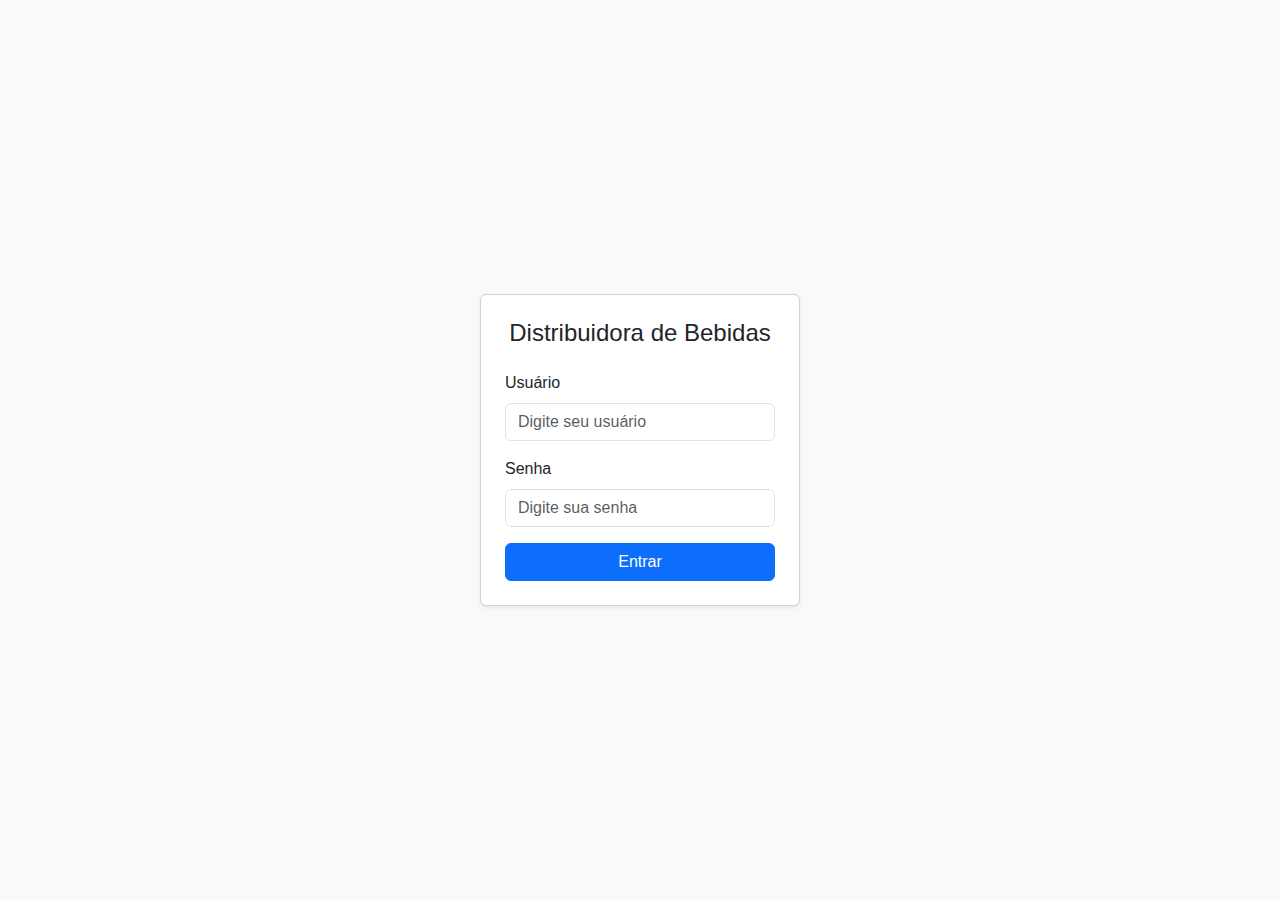
<file: index.html>
<!DOCTYPE html>
<html lang="en">
<head>
  <meta charset="UTF-8">
  <meta name="viewport" content="width=device-width, initial-scale=1.0">
  <title>Login - Distribuidora de Bebidas</title>
  <link href="https://cdn.jsdelivr.net/npm/bootstrap@5.3.1/dist/css/bootstrap.min.css" rel="stylesheet">
  <link rel="stylesheet" href="style.css">
  <script src="https://code.jquery.com/jquery-3.6.0.min.js"></script>
</head>
<body class="bg-light">
  <div class="container d-flex justify-content-center align-items-center vh-100">
    <div class="card p-4 shadow-sm" style="width: 20rem;">
      <h4 class="text-center mb-4">Distribuidora de Bebidas</h4>
      <form id="loginForm">
        <div class="mb-3">
          <label for="username" class="form-label">Usuário</label>
          <input type="text" id="username" name="username" class="form-control" placeholder="Digite seu usuário" required>
        </div>
        <div class="mb-3">
          <label for="password" class="form-label">Senha</label>
          <input type="password" id="password" name="password" class="form-control" placeholder="Digite sua senha" required>
        </div>
        <button type="submit" class="btn btn-primary w-100">Entrar</button>
      </form>
    </div>
  </div>

  <script>
    $(document).ready(function() {
      $('#loginForm').on('submit', function(e) {
        e.preventDefault();
        
        const username = $('#username').val();
        const password = $('#password').val();
        
        $.ajax({
          url: 'https://trabalho-ads-backend.onrender.com/login',
          method: 'POST',
          contentType: 'application/json',
          data: JSON.stringify({
            username: username,
            password: password
          }),
          success: function(response) {
            window.location.href = 'dashboard.html';
          },
          error: function(xhr) {
            alert('Erro no login: Credenciais inválidas');
          }
        });
      });
    });
  </script>
</body>
</html>
</file>
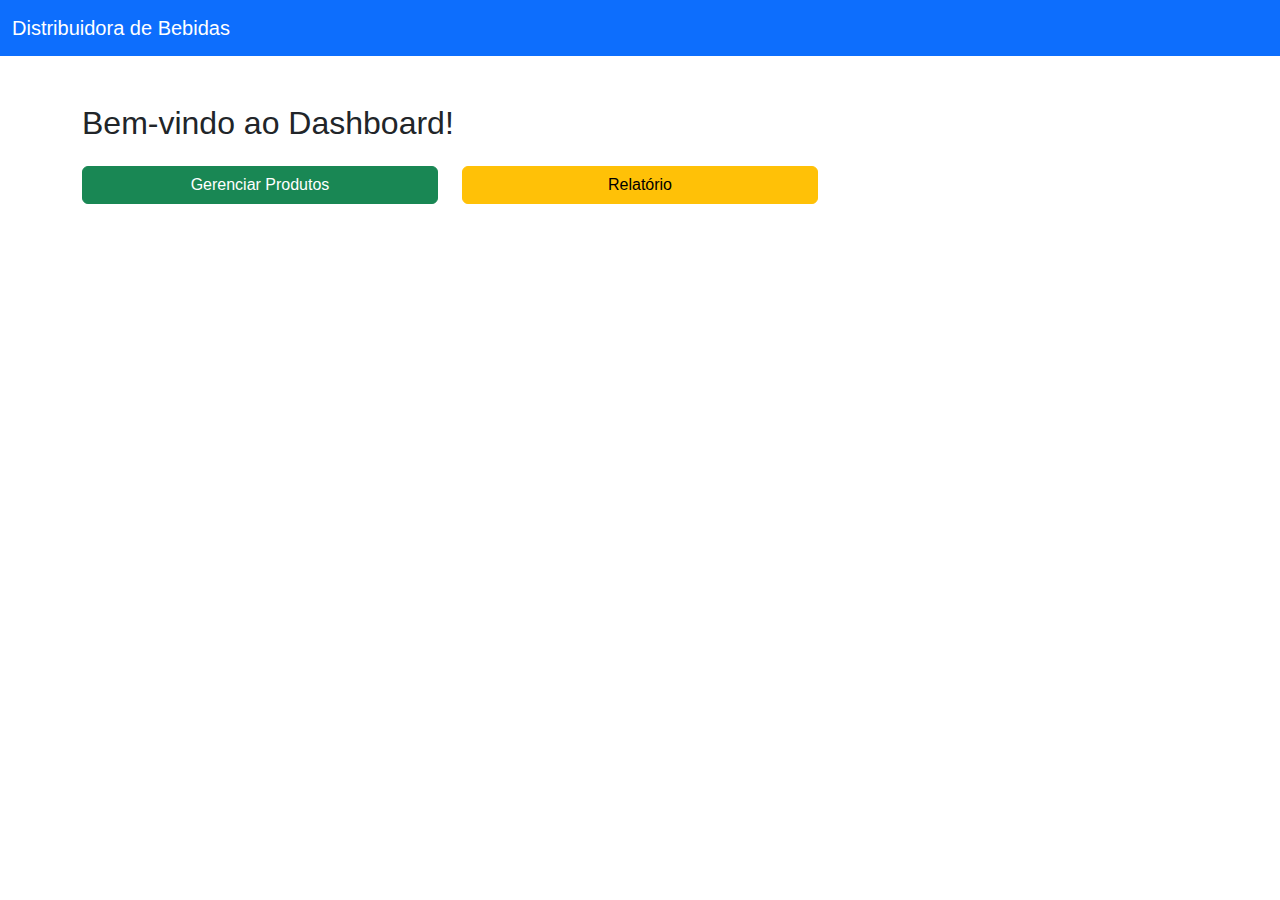
<file: dashboard.html>
<!DOCTYPE html>
<html lang="en">
<head>
  <meta charset="UTF-8">
  <meta name="viewport" content="width=device-width, initial-scale=1.0">
  <title>Dashboard - Distribuidora de Bebidas</title>
  <link href="https://cdn.jsdelivr.net/npm/bootstrap@5.3.1/dist/css/bootstrap.min.css" rel="stylesheet">
  <link rel="stylesheet" href="style.css">
</head>
<body>
  <nav class="navbar navbar-dark bg-primary">
    <div class="container-fluid">
      <a class="navbar-brand" href="/dashboard.html">Distribuidora de Bebidas</a>
    </div>
  </nav>
  <div class="container mt-5">
    <h2>Bem-vindo ao Dashboard!</h2>
    <div class="row mt-4">
      <div class="col-md-4">
        <a href="products.html" class="btn btn-success w-100">Gerenciar Produtos</a>
      </div>
      <div class="col-md-4">
        <a href="report.html" class="btn btn-warning w-100">Relatório</a>
      </div>
    </div>
  </div>
</body>
</html>
</file>
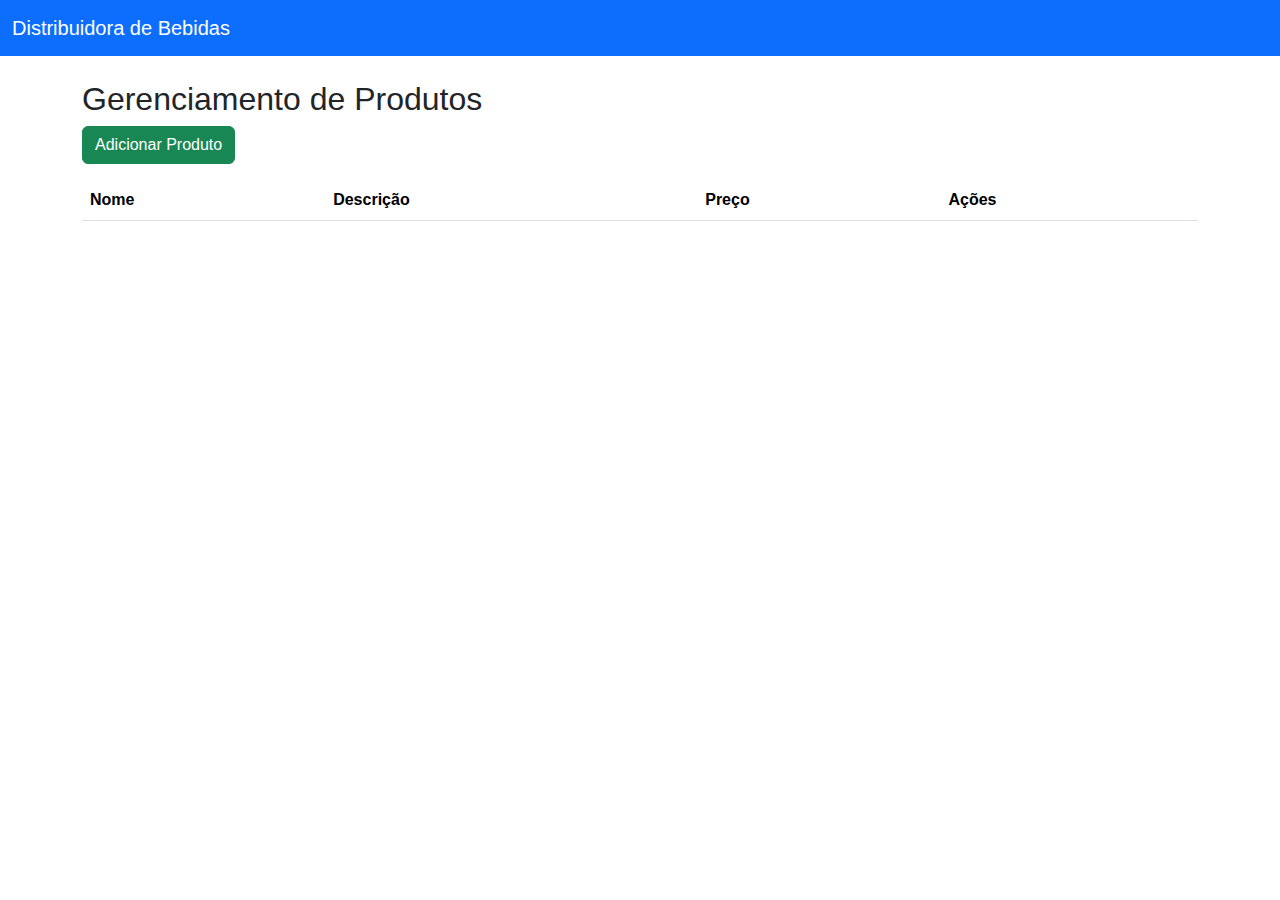
<file: products.html>
<!DOCTYPE html>
<html lang="en">
<head>
  <meta charset="UTF-8">
  <meta name="viewport" content="width=device-width, initial-scale=1.0">
  <title>Produtos - Distribuidora de Bebidas</title>
  <link href="https://cdn.jsdelivr.net/npm/bootstrap@5.3.1/dist/css/bootstrap.min.css" rel="stylesheet">
  <link rel="stylesheet" href="style.css">
  <script src="https://code.jquery.com/jquery-3.6.0.min.js"></script>
</head>
<body>
  <nav class="navbar navbar-dark bg-primary">
    <div class="container-fluid">
      <a class="navbar-brand" href="/dashboard.html">Distribuidora de Bebidas</a>
    </div>
  </nav>
  <div class="container mt-4">
    <h2>Gerenciamento de Produtos</h2>
    <button class="btn btn-success mb-3" data-bs-toggle="modal" data-bs-target="#addProductModal">Adicionar Produto</button>
    <table class="table table-striped">
      <thead>
        <tr>
          <th>Nome</th>
          <th>Descrição</th>
          <th>Preço</th>
          <th>Ações</th>
        </tr>
      </thead>
      <tbody id="productsTableBody">
      </tbody>
    </table>
  </div>

  <!-- Modal Adicionar/Editar Produto -->
  <div class="modal fade" id="addProductModal" tabindex="-1">
    <div class="modal-dialog">
      <div class="modal-content">
        <div class="modal-header">
          <h5 class="modal-title" id="modalTitle">Adicionar Produto</h5>
          <button type="button" class="btn-close" data-bs-dismiss="modal"></button>
        </div>
        <div class="modal-body">
          <form id="productForm">
            <input type="hidden" id="productId">
            <div class="mb-3">
              <label for="name" class="form-label">Nome</label>
              <input type="text" class="form-control" id="name" required>
            </div>
            <div class="mb-3">
              <label for="description" class="form-label">Descrição</label>
              <input type="text" class="form-control" id="description" required>
            </div>
            <div class="mb-3">
              <label for="price" class="form-label">Preço</label>
              <input type="number" step="0.01" class="form-control" id="price" required>
            </div>
          </form>
        </div>
        <div class="modal-footer">
          <button type="button" class="btn btn-secondary" data-bs-dismiss="modal">Cancelar</button>
          <button type="button" class="btn btn-primary" id="saveProduct">Salvar</button>
        </div>
      </div>
    </div>
  </div>

  <script src="https://cdn.jsdelivr.net/npm/bootstrap@5.3.1/dist/js/bootstrap.bundle.min.js"></script>
  <script>
    $(document).ready(function() {
      loadProducts();

      function loadProducts() {
        $.get('https://trabalho-ads-backend.onrender.com/products', function(products) {
          const tbody = $('#productsTableBody');
          tbody.empty();
          
          products.forEach(product => {
            tbody.append(`
              <tr>
                <td>${product.name}</td>
                <td>${product.description}</td>
                <td>R$ ${product.price.toFixed(2)}</td>
                <td>
                  <button class="btn btn-warning btn-sm" onclick="editProduct(${product.id}, '${product.name}', '${product.description}', ${product.price})">Editar</button>
                  <button class="btn btn-danger btn-sm" onclick="deleteProduct(${product.id})">Excluir</button>
                </td>
              </tr>
            `);
          });
        });
      }

      window.editProduct = function(id, name, description, price) {
        $('#productId').val(id);
        $('#name').val(name);
        $('#description').val(description);
        $('#price').val(price);
        $('#modalTitle').text('Editar Produto');
        $('#addProductModal').modal('show');
      }

      window.deleteProduct = function(id) {
        if (confirm('Tem certeza que deseja excluir este produto?')) {
          $.ajax({
            url: `https://trabalho-ads-backend.onrender.com/products/${id}`,
            method: 'DELETE',
            success: function() {
              loadProducts();
            }
          });
        }
      }

      $('#saveProduct').click(function() {
        const id = $('#productId').val();
        const data = {
          name: $('#name').val(),
          description: $('#description').val(),
          price: parseFloat($('#price').val())
        };

        const method = id ? 'PUT' : 'POST';
        const url = id ? `https://trabalho-ads-backend.onrender.com/products/${id}` : 'https://trabalho-ads-backend.onrender.com/products';

        $.ajax({
          url: url,
          method: method,
          contentType: 'application/json',
          data: JSON.stringify(data),
          success: function() {
            $('#addProductModal').modal('hide');
            $('#productForm')[0].reset();
            $('#productId').val('');
            loadProducts();
          }
        });
      });

      $('#addProductModal').on('hidden.bs.modal', function() {
        $('#productForm')[0].reset();
        $('#productId').val('');
        $('#modalTitle').text('Adicionar Produto');
      });
    });
  </script>
</body>
</html>
</file>
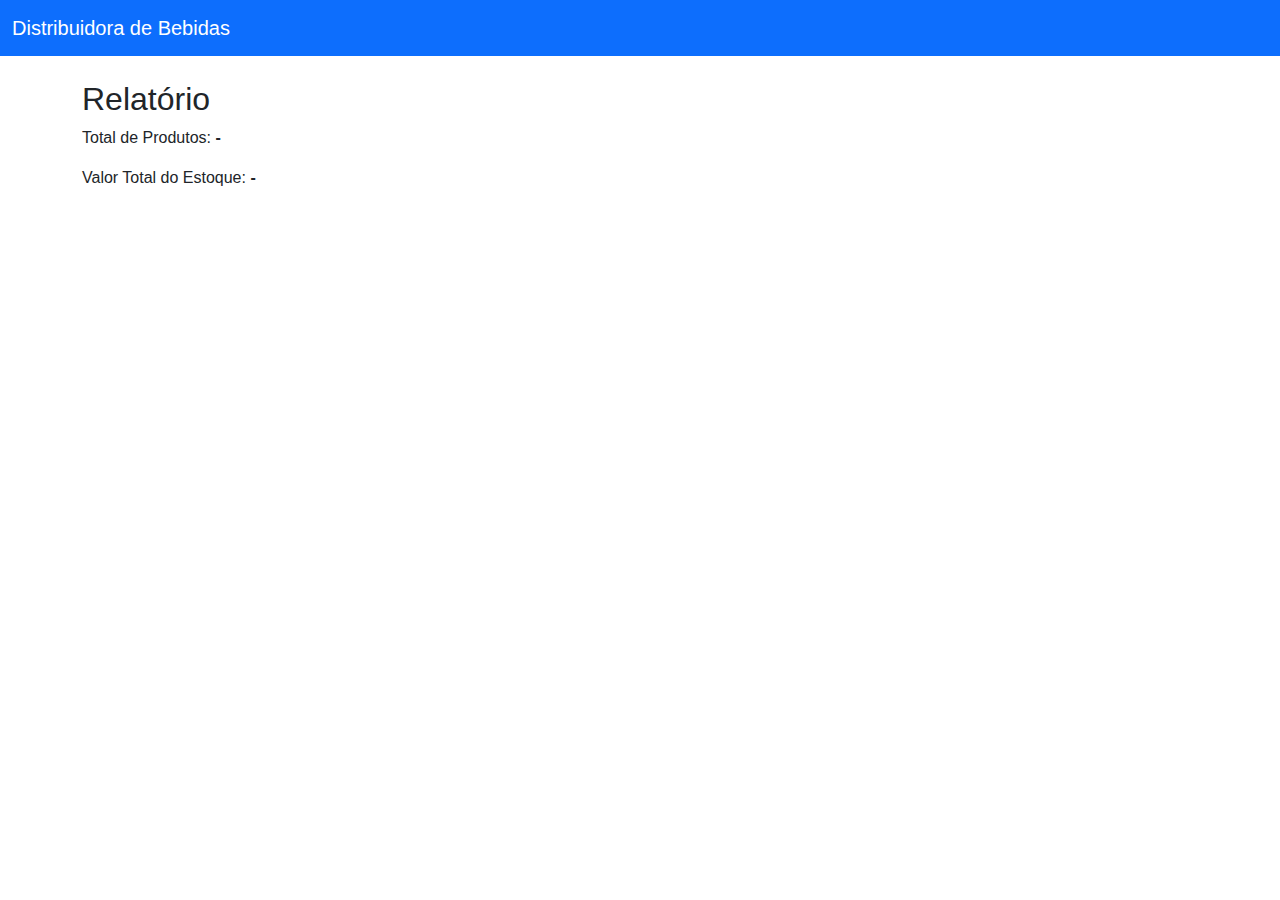
<file: report.html>
<!DOCTYPE html>
<html lang="en">
<head>
  <meta charset="UTF-8">
  <meta name="viewport" content="width=device-width, initial-scale=1.0">
  <title>Relatório - Distribuidora de Bebidas</title>
  <link href="https://cdn.jsdelivr.net/npm/bootstrap@5.3.1/dist/css/bootstrap.min.css" rel="stylesheet">
  <link rel="stylesheet" href="style.css">
  <script src="https://code.jquery.com/jquery-3.6.0.min.js"></script>
</head>
<body>
  <nav class="navbar navbar-dark bg-primary">
    <div class="container-fluid">
      <a class="navbar-brand" href="/dashboard.html">Distribuidora de Bebidas</a>
    </div>
  </nav>
  <div class="container mt-4">
    <h2>Relatório</h2>
    <p>Total de Produtos: <strong id="total-produtos">-</strong></p>
    <p>Valor Total do Estoque: <strong id="valor-total">-</strong></p>
  </div>

  <script>
    $(document).ready(function() {
      $.ajax({
        url: 'https://trabalho-ads-backend.onrender.com/',
        method: 'GET',
        success: function(response) {
          $('#total-produtos').text(response.relatorio.total_produtos);
          $('#valor-total').text(response.relatorio.valor_total_estoque);
        },
        error: function(xhr) {
          alert('Erro ao carregar relatório');
        }
      });
    });
  </script>
</body>
</html>
</file>
<file: style.css>
body {
    font-family: Arial, sans-serif;
  }
  
  .navbar {
    margin-bottom: 20px;
  }
</file>
